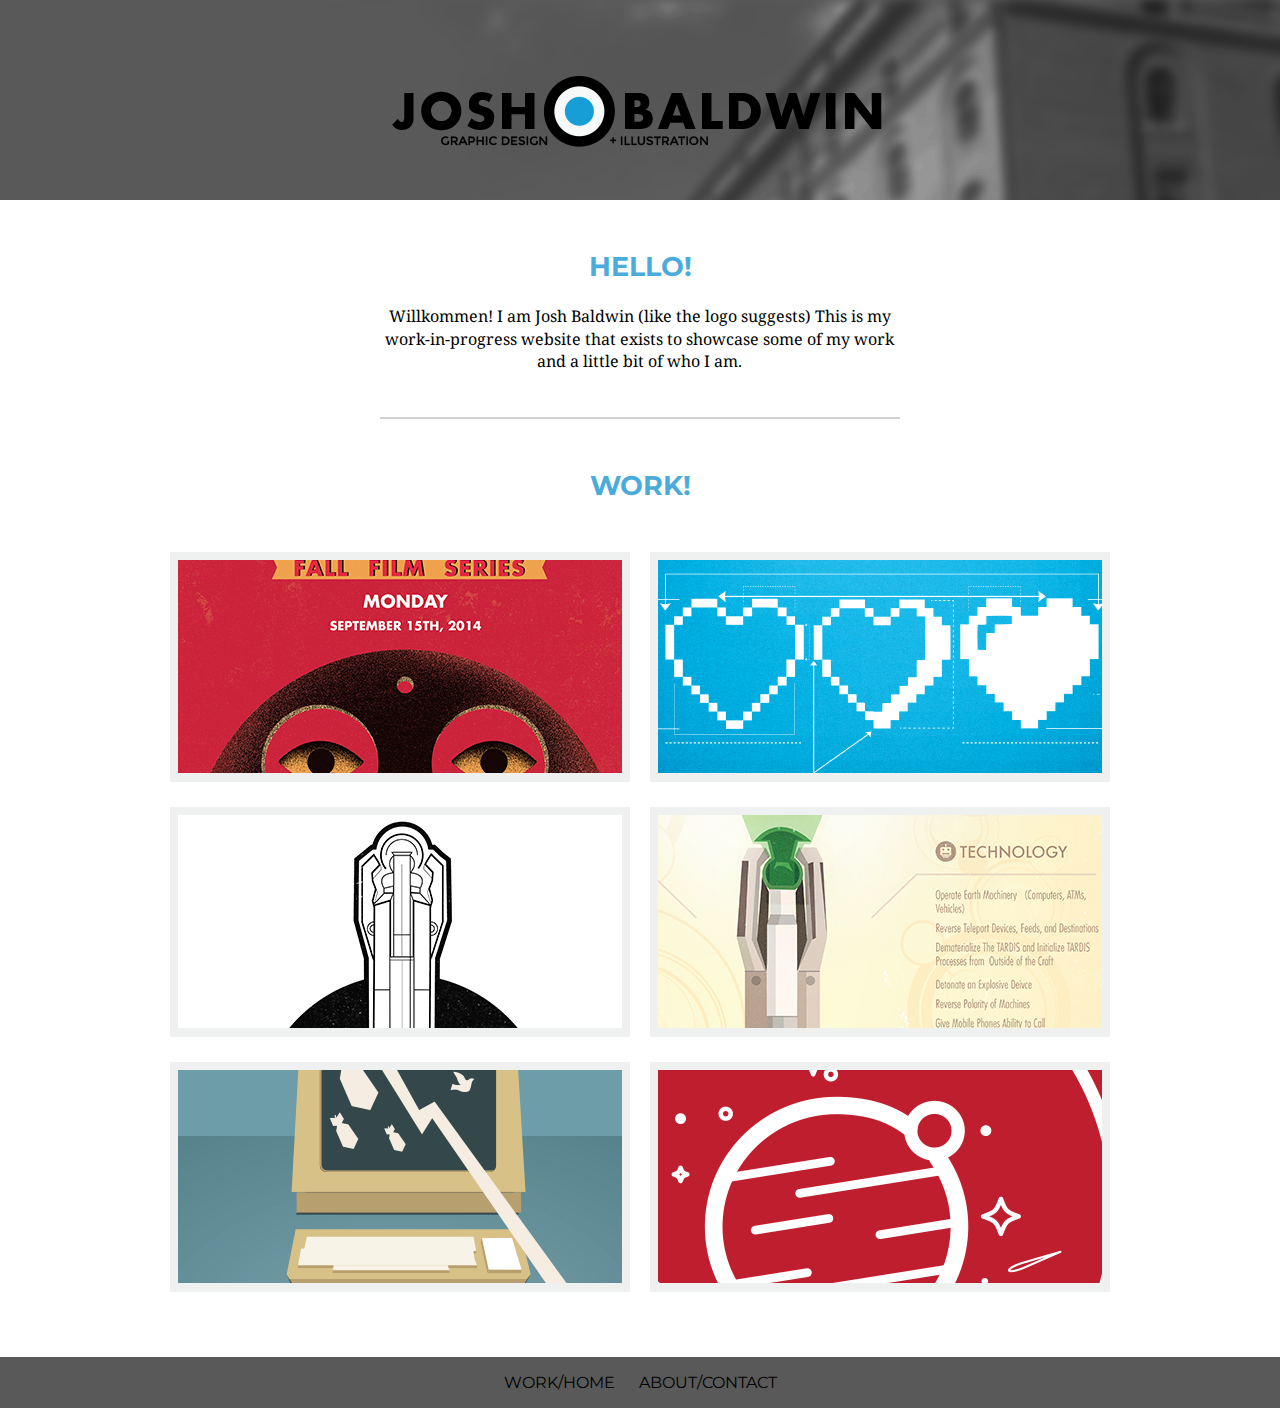
<file: index.html>
<html>
    <head>
        <link href='http://fonts.googleapis.com/css?family=Montserrat:700,400' rel='stylesheet' type='text/css'>
        <link href='http://fonts.googleapis.com/css?family=Ubuntu' rel='stylesheet' type='text/css'>
        <link href="http://fonts.googleapis.com/css?family=Droid+Serif" rel="stylesheet" type="text/css">
        <link rel="stylesheet" href="js/colorbox/colorbox.css">  
        <link rel="stylesheet" href="css/main.css">
        <title> Josh Baldwin! </title>
        <link rel="shorcut icon" href="images/icon.png" type="image/x-icon"> 
    </head>
    
    <body>
        <div class="banner">
            <a href="index.html"><img class="logo" src="images/logo.png"></a>
        </div>
        
        <div class="content">        
            <h2>HELLO!</h2>
            <p class="centerText">
                Willkommen! I am Josh Baldwin (like the logo suggests) This is my work-in-progress website that exists to showcase some of my work and a little bit of who I am.
            </p>

            <hr>

            <h2>WORK!</h2>
            <div class="row artworkWrapper">
                <div class="artwork red">
                    <a href="images/poster-red.png" alt="">
                        <div class="artwork-content">
                            <p>Film Series Flyer</p>
                        </div>
                    </a> 
                </div>
                <div class="artwork heart">
                    <a href="images/poster-heart.png" alt="">
                        <div class="artwork-content">
                            <p>Process Booklet</p>
                        </div>
                    </a> 
                </div> 
            </div>  

            <div class="row artworkWrapper">
                <div class="artwork white">
                    <a href="images/poster-white.png" alt="">
                        <div class="artwork-content">
                            <p>Sonic Screwdriver Screenprint</p>
                        </div>
                    </a>                         
                </div> 
                <div class="artwork yellow">
                    <a href="images/poster-yellow.png" alt="">
                        <div class="artwork-content">
                            <p>Sonic Screwdriver Infographic</p>
                        </div>
                    </a>                         
                </div> 
            </div>
            
            <div class="row artworkWrapper">
                <div class="artwork blue">
                    <a href="images/poster-blue.png" alt="">
                        <div class="artwork-content">
                            <p>Computer Illustration</p>
                        </div>
                    </a>                         
                </div> 
                <div class="artwork button">
                    <a href="images/poster-button.png" alt="">
                        <div class="artwork-content">
                            <p>Space Exploration Awareness Buttons</p>
                        </div>
                    </a>                         
                </div> 
            </div>            

        </div>
        
        <div class="banner-footer">
            <div class="nav">
                <a href="index.html">WORK/HOME</a>
                <a href="index3.html">ABOUT/CONTACT</a>
            </div>   
        </div>

        <script src="js/jquery.js"></script>
        <script src="js/colorbox/colorbox.js"></script>

        <script>
            $(document).ready(function () {
                $('.artwork  a').colorbox({rel: 'gal'});
            });
        </script>
    </body>
</html>
</file>
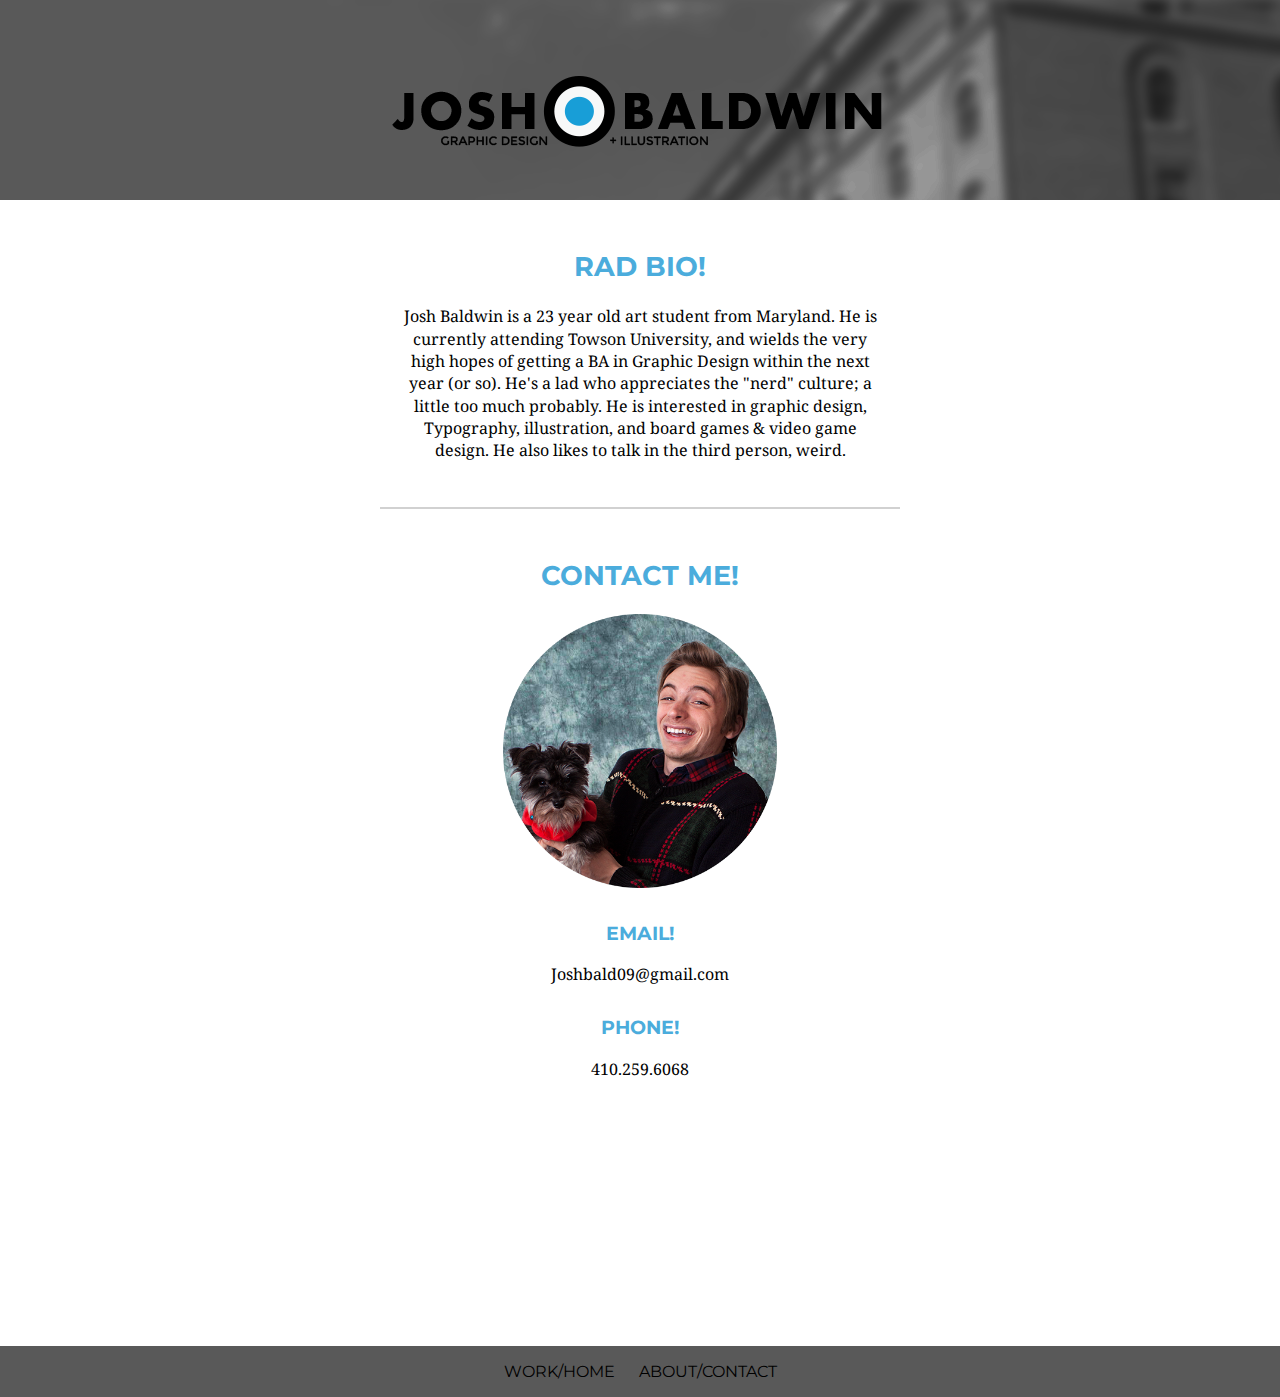
<file: index3.html>
<html>
    <head>
        <title> About! </title> 
        <link rel="shorcut icon" href="images/icon.png" type="image/x-icon">
    </head>
    
    <body>
        <link href='http://fonts.googleapis.com/css?family=Montserrat:700,400' rel='stylesheet' type='text/css'>
        <link href='http://fonts.googleapis.com/css?family=Ubuntu' rel='stylesheet' type='text/css'>
        <link href="http://fonts.googleapis.com/css?family=Droid+Serif" rel="stylesheet" type="text/css">
        <link rel="stylesheet" href="css/main.css">
        <div class="banner">
            <a href="index.html">
                <img class="logo" src="images/logo.png">
            </a>
        </div>
        
        <div class="content">        
            <div class="work">
                <h2>RAD BIO!</h2>
                <p>
                    Josh Baldwin is a 23 year old art student from Maryland. He is currently attending Towson University, and wields the very high hopes of getting a BA in Graphic Design within the next year (or so). He's a lad who appreciates the "nerd" culture; a little too much probably. He is interested in graphic design, Typography, illustration, and board games & video game design. He also likes to talk in the third person, weird.
                </p>
                <hr>  
                <h2>CONTACT ME!</h2>
                <img src="images/me.png">
                <h3>EMAIL!</h3><p>Joshbald09@gmail.com</p>
                <h3>PHONE!</h3><p>410.259.6068</p>
            </div>
        </div>
        
        <div class="banner-footer">
            <div class="nav">
                <a href="index.html">WORK/HOME</a>
                <a href="index3.html">ABOUT/CONTACT</a>
            </div>   
        </div>

        <script src="js/jquery.js"></script>
    </body>
</html>
</file>
<file: js/colorbox/colorbox.css>
/*
    Colorbox Core Style:
    The following CSS is consistent between example themes and should not be altered.
*/
#colorbox, #cboxOverlay, #cboxWrapper{position:absolute; top:0; left:0; z-index:9999; overflow:hidden;}
#cboxWrapper {max-width:none;}
#cboxOverlay{position:fixed; width:100%; height:100%;}
#cboxMiddleLeft, #cboxBottomLeft{clear:left;}
#cboxContent{position:relative;}
#cboxLoadedContent{overflow:auto; -webkit-overflow-scrolling: touch;}
#cboxTitle{margin:0;}
#cboxLoadingOverlay, #cboxLoadingGraphic{position:absolute; top:0; left:0; width:100%; height:100%;}
#cboxPrevious, #cboxNext, #cboxClose, #cboxSlideshow{cursor:pointer;}
.cboxPhoto{float:left; margin:auto; border:0; display:block; max-width:none; -ms-interpolation-mode:bicubic;}
.cboxIframe{width:100%; height:100%; display:block; border:0; padding:0; margin:0;}
#colorbox, #cboxContent, #cboxLoadedContent{box-sizing:content-box; -moz-box-sizing:content-box; -webkit-box-sizing:content-box;}

/* 
    User Style:
    Change the following styles to modify the appearance of Colorbox.  They are
    ordered & tabbed in a way that represents the nesting of the generated HTML.
*/
#cboxOverlay{background:url(images/overlay.png) repeat 0 0; opacity: 0.9; filter: alpha(opacity = 90);}
#colorbox{outline:0;}
    #cboxTopLeft{width:21px; height:21px; background:url(images/controls.png) no-repeat -101px 0;}
    #cboxTopRight{width:21px; height:21px; background:url(images/controls.png) no-repeat -130px 0;}
    #cboxBottomLeft{width:21px; height:21px; background:url(images/controls.png) no-repeat -101px -29px;}
    #cboxBottomRight{width:21px; height:21px; background:url(images/controls.png) no-repeat -130px -29px;}
    #cboxMiddleLeft{width:21px; background:url(images/controls.png) left top repeat-y;}
    #cboxMiddleRight{width:21px;}
    #cboxTopCenter{height:21px;}
    #cboxBottomCenter{height:21px;}
    #cboxContent{background:#fff; overflow:hidden;}
        .cboxIframe{background:#fff;}
        #cboxError{padding:50px; border:1px solid #ccc;}
        #cboxLoadedContent{margin-bottom:28px;}
        #cboxTitle{position:absolute; bottom:4px; left:0; text-align:center; width:100%; color:#949494;}
        #cboxCurrent{position:absolute; bottom:4px; left:58px; color:#949494;}
        #cboxLoadingOverlay{background:url(images/loading_background.png) no-repeat center center;}
        #cboxLoadingGraphic{background:url(images/loading.gif) no-repeat center center;}

        /* these elements are buttons, and may need to have additional styles reset to avoid unwanted base styles */
        #cboxPrevious, #cboxNext, #cboxSlideshow, #cboxClose {border:0; padding:0; margin:0; overflow:visible; width:auto; background:none; }
        
        /* avoid outlines on :active (mouseclick), but preserve outlines on :focus (tabbed navigating) */
        #cboxPrevious:active, #cboxNext:active, #cboxSlideshow:active, #cboxClose:active {outline:0;}

        #cboxSlideshow{position:absolute; bottom:4px; right:30px; color:#0092ef;}
        #cboxPrevious{position:absolute; bottom:0; left:0; background:url(images/controls.png) no-repeat -75px 0; width:25px; height:25px; text-indent:-9999px;}
        #cboxPrevious:hover{background-position:-75px -25px;}
        #cboxNext{position:absolute; bottom:0; left:27px; background:url(images/controls.png) no-repeat -50px 0; width:25px; height:25px; text-indent:-9999px;}
        #cboxNext:hover{background-position:-50px -25px;}
        #cboxClose{position:absolute; bottom:0; right:0; background:url(images/controls.png) no-repeat -25px 0; width:25px; height:25px; text-indent:-9999px;}
        #cboxClose:hover{background-position:-25px -25px;}

/*
  The following fixes a problem where IE7 and IE8 replace a PNG's alpha transparency with a black fill
  when an alpha filter (opacity change) is set on the element or ancestor element.  This style is not applied to or needed in IE9.
  See: http://jacklmoore.com/notes/ie-transparency-problems/
*/
.cboxIE #cboxTopLeft,
.cboxIE #cboxTopCenter,
.cboxIE #cboxTopRight,
.cboxIE #cboxBottomLeft,
.cboxIE #cboxBottomCenter,
.cboxIE #cboxBottomRight,
.cboxIE #cboxMiddleLeft,
.cboxIE #cboxMiddleRight {
    filter: progid:DXImageTransform.Microsoft.gradient(startColorstr=#00FFFFFF,endColorstr=#00FFFFFF);
}
</file>
<file: css/main.css>
body {
    min-height: 100vh;
    display: -webkit-box;
    display: -moz-box;
    display: -webkit-flex;
    display: flex;
    -webkit-flex-direction: column;
    flex-direction: column;
    -webkit-align-items: center;
    align-items: center;
    margin: 0;
}

.banner {
    width: 100%;
    background-position: top right;
    height: 200px;       
}

.content {
    width: 960px;
    margin-bottom: 50px;
    background-color: #fff;
    position: relative;
    float: left;
    -webkit-box-flex: 1;
    -moz-box-flex: 1;
    -webkit-flex: 1;  
    flex: 1;
}

.content h2 {
    margin-top: 50px;
}

.banner-footer {
    background-position: bottom right;
    width: 100%;
}

.banner-footer a {
    font-family: 'Montserrat';
    text-align: center;
    text-decoration: none;
    color: #000;
    font-size: 12pt;
    display: inline-block;
}

.banner-footer a:hover {
    color: white;
}

.banner-footer h2 {
    text-align: center;
    color: #000;
    font-size: 12pt;
    display: inline-block;
    margin-top: 50px;
}

.banner, .banner-footer {
    background-image: url(../images/background-image.png);
    background-repeat: no-repeat;
    background-attachment: fixed;   
    background-color: #595959
}

.nav {
    margin: 0 auto;
    text-align: center;
    word-spacing: 20px;
    padding: 12pt 0;
}

.logo {
    margin: 75px auto;
    display: block;
}

.slider {
    width: 100%
}

h2 {
    color: #4bacdc;
    text-align: center;
    text-transform: capitalize;
    font-family: 'Montserrat';
    font-size: 20pt;
}

h3 { 
    font-family: 'Montserrat';
    text-align: center;
    color: #4bacdc;

}

p {
  font-family: 'droid serif';
  line-height: 1.4;
  font-size: 12pt;
}

a {
    margin: 0 auto;
}

.centerText {
    text-align: center;
    width: 54%;
    margin: 0 auto;
}

.row {
    display: -webkit-box;
    display: -moz-box;
    display: -webkit-flex;
    display: flex;
    -webkit-justify-content: center;
    justify-content: center;
    margin: 20px 0;
}

.artwork {
    background: #eff0f0;
    width: 960px;
    height: 230px;
    margin: 10px 10px;
}

.artwork a { 
    height: 100%;

}

.artworkWrapper { 
    display: flex;
    margin-top: 40px;
    margin-bottom: 5px;
    margin-left: 0;
    margin-right: 0;
}

.artworkWrapper + .artworkWrapper {
    margin-top: 0px
}

.artwork.red a {
    background-image: url(../images/artwork-red.png);
    background-repeat: no-repeat;
    background-position: center center;

}

.artwork.blue a {
    background-image: url(../images/artwork-blue.png);
    background-repeat: no-repeat;
    background-position: center center;
}

 .artwork.white a {
    background-image: url(../images/artwork-white.png);
    background-repeat: no-repeat;
    background-position: center center;
}

 .artwork.heart a {
    background-image: url(../images/artwork-heart.png);
    background-repeat: no-repeat;
    background-position: center center;
}

 .artwork.button a {
    background-image: url(../images/artwork-button.png);
    background-repeat: no-repeat;
    background-position: center center;
}

 .artwork.yellow a {
    background-image: url(../images/artwork-yellow.png);
    background-repeat: no-repeat;
    background-position: center center;
}

.websiteWrapper{
    display: flex;
    flex-direction: column;         
}

.websites {
    margin: 0;
    margin-bottom: 50px;
}

.websites h2 {
    margin-bottom: 0;
}

.websites.first .textblock {
    justify-content: flex-start;
}

.textblock {
    flex: 1;
    margin: 20px;
    display: flex; 
    flex-direction: column;
    justify-content: center;
    background-color: #eff0f0;
}

.textblock h2,
.textblock h3,
.textblock p,
.textblock a { 
    text-align: center;
}


.textblock h2 {
    margin-bottom: 25px;
    margin-top: -17px
    
}

.textblock h3 {
    margin-top: 0;
    margin-bottom: 6px;
}

.textblock p{
    margin-top: 0;
    width: 100%;

}

.websites:nth-child(even) {
    flex-direction: row-reverse;
}

hr {
    border-style: solid;
    border-width: 1px;
    border-color: #d1d1d1;
    width: 54%;
    margin: 45px auto;
}

.work p {
    font-family: 'droid serif';
    font-size: 12pt;
    text-align: center;
    width: 50%;
    margin: 0 auto;
    margin-bottom: 30px;
    line-height: 1.4;
}

.work img {
    display: block;
    margin: 0 auto;
    height: 25%;
    padding-bottom: 15px;
}
.artwork a {
    position: relative;
    display: block; 
}

.artwork img {
    position: relative;
    z-index: 1;
    height: 100%;
}

.artwork-content {
    display: none;
    position: absolute;
    top: 0;
    left: 0;
    z-index: 2;
    width: 100%;
    height: 100%;
    color: #fff;
    background: rgba(75, 172, 220, 0.75);
}

.artwork-content p {
    font-family: 'Montserrat';
    margin: 0 auto;
    margin-top: 100px;
    text-align: center;
}

.artwork a:hover .artwork-content {
    display: block;
}

#cboxWrapper {
    background: white;
}

#cboxCurrent {
    text-transform: capitalize;
    font-style: italic;
}

#cboxBottomLeft,
#cboxBottomCenter,
#cboxBottomRight,
#cboxTopLeft,
#cboxTopCenter,
#cboxTopRight, {
    background: none !important;         
}
</file>
